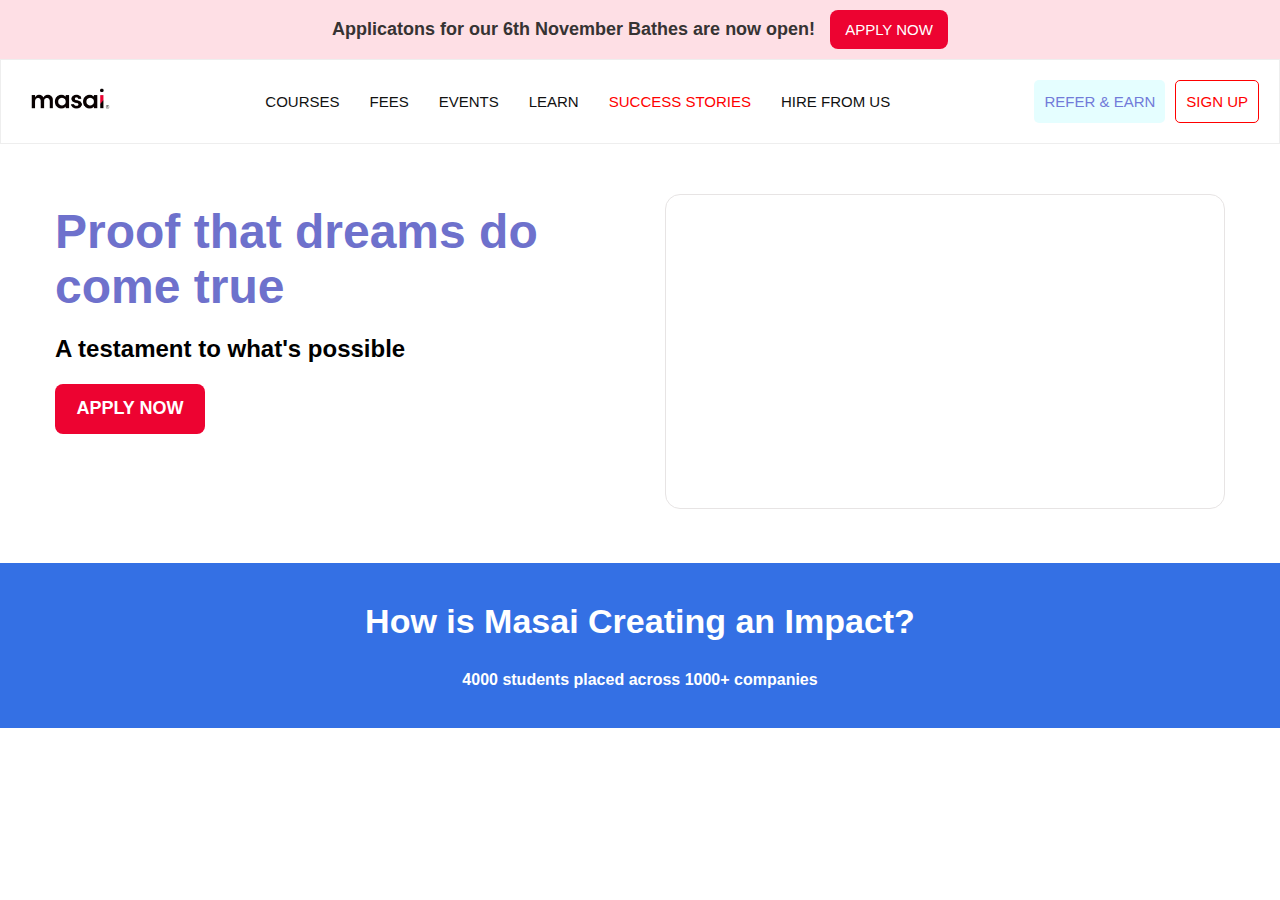
<file: Day-4/Build success stories/index.html>
<!DOCTYPE html>
<html lang="en">

<head>
    <meta charset="UTF-8">
    <meta name="viewport" content="width=device-width, initial-scale=1.0">
    <title>Build success stories</title>
    <link rel="stylesheet" href="style.css">
</head>

<body>
    <!-- Banner section -->
    <div class="top-banner flex">
        <p>Applicatons for our 6th November Bathes are now open!</p>
        <button>APPLY NOW</button>
    </div>
    <!-- Navnar section -->
    <div class="nav-section flex">
        <!-- Logo -->
        <img src="Masai_Logo_dark_web_b21aab8c62.webp" alt="Logo">
        <!-- Lists -->
        <div id="list-items">
            <ul class="flex">
                <li>COURSES</li>
                <li>FEES</li>
                <li>EVENTS</li>
                <li>LEARN</li>
                <li>SUCCESS STORIES</li>
                <li>HIRE FROM US</li>
            </ul>
        </div>
        <!-- Buttons -->
        <div id="res-btn" class="flex">
            <button>REFER & EARN</button>
            <button>SIGN UP</button>
        </div>
    </div>
    <!-- Hero section -->
    <div class="hero-section flex">
        <!-- Left side -->
        <div class="left flex">
            <h1>Proof that dreams do come true</h1>
            <h2>A testament to what's possible</h2>
            <button>APPLY NOW</button>
        </div>
        <!-- Right side -->
        <div class="right">
            <iframe width="560" height="315" src="https://www.youtube.com/embed/0867JeIfyLY?si=2oU1-mzzCVZwbTZL"
                title="YouTube video player" frameborder="0"
                allow="accelerometer; autoplay; clipboard-write; encrypted-media; gyroscope; picture-in-picture; web-share"
                referrerpolicy="strict-origin-when-cross-origin" allowfullscreen></iframe>
        </div>
    </div>
    <!-- Last section -->
    <div class="last flex">
        <h2>How is Masai Creating an Impact?</h2>
        <h3>4000 students placed across 1000+ companies</h3>
    </div>
</body>

</html>
</file>
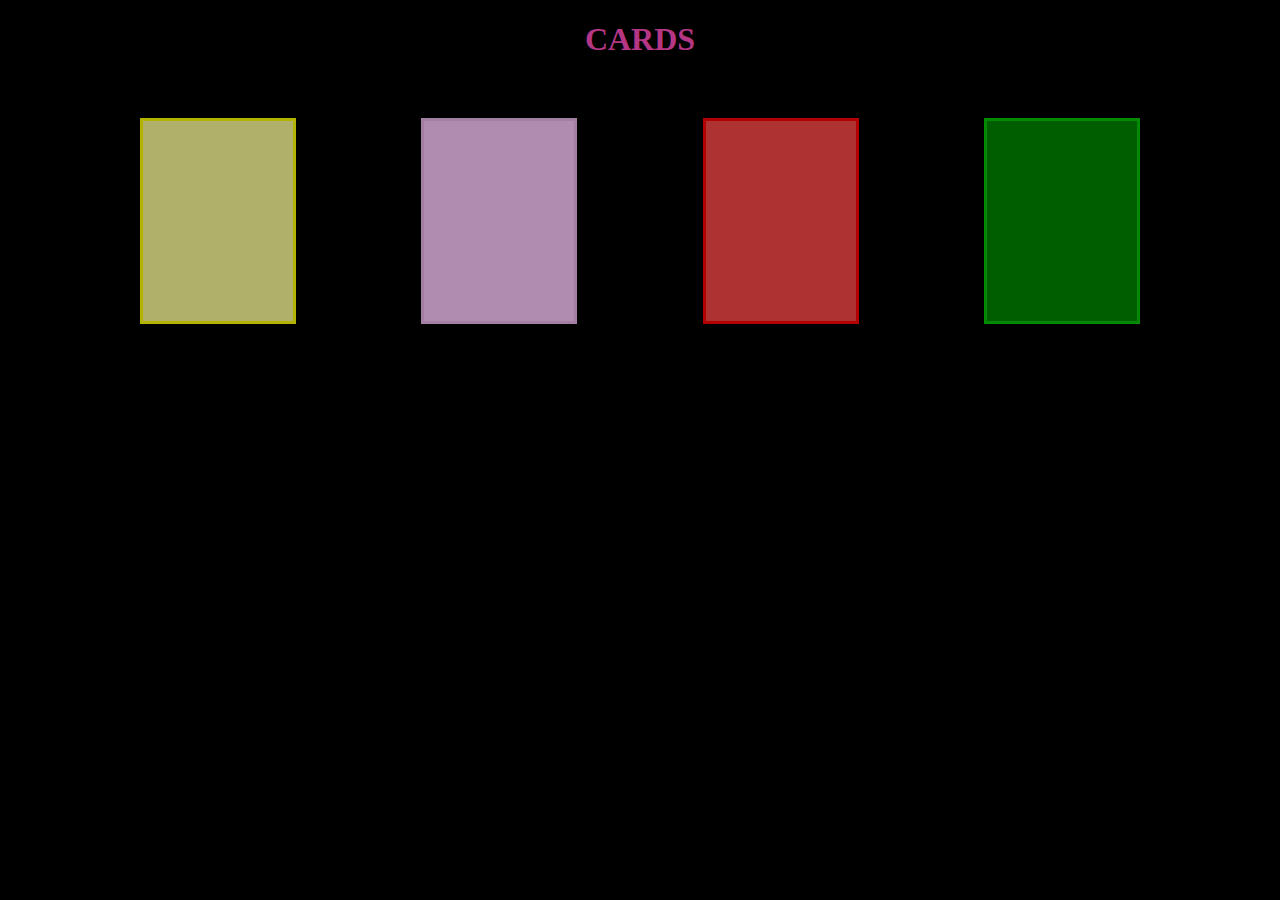
<file: Day-4/Cards that fade/index.html>
<!DOCTYPE html>
<html lang="en">

<head>
    <meta charset="UTF-8">
    <meta name="viewport" content="width=device-width, initial-scale=1.0">
    <title>Cards that fade</title>
    <style>
        body {
            background-color: black;
        }

        h1 {
            text-align: center;
            color: #B43684;
        }

        body>div {
            max-width: 1000px;
            margin: 0 auto;
        }

        div>div>div {
            width: 150px;
            height: 200px;
        }

        div>div {
            display: flex;
            justify-content: space-between;
            margin-top: 30px;
        }

        div>div>div:nth-child(1) {
            background-color: #FBFB98;
            border: 3px solid yellow;
        }

        div>div>div:nth-child(2) {
            background-color: #FBC8FC;
            border: 3px solid rgb(234, 182, 234);
        }

        div>div>div:nth-child(3) {
            background-color: #FA4848;
            border: 3px solid red;
        }

        div>div>div:nth-child(4) {
            background-color: #008500;
            border: 3px solid #03C503;
        }

        div>div>div:hover {
            opacity: 1;
        }

        div>div>div:not(:hover) {
            opacity: 0.7;
        }
    </style>
</head>

<body>
    <div>
        <h1>CARDS</h1>
        <div>
            <div></div>
            <div></div>
            <div></div>
            <div></div>
        </div>
    </div>
</body>

</html>
</file>
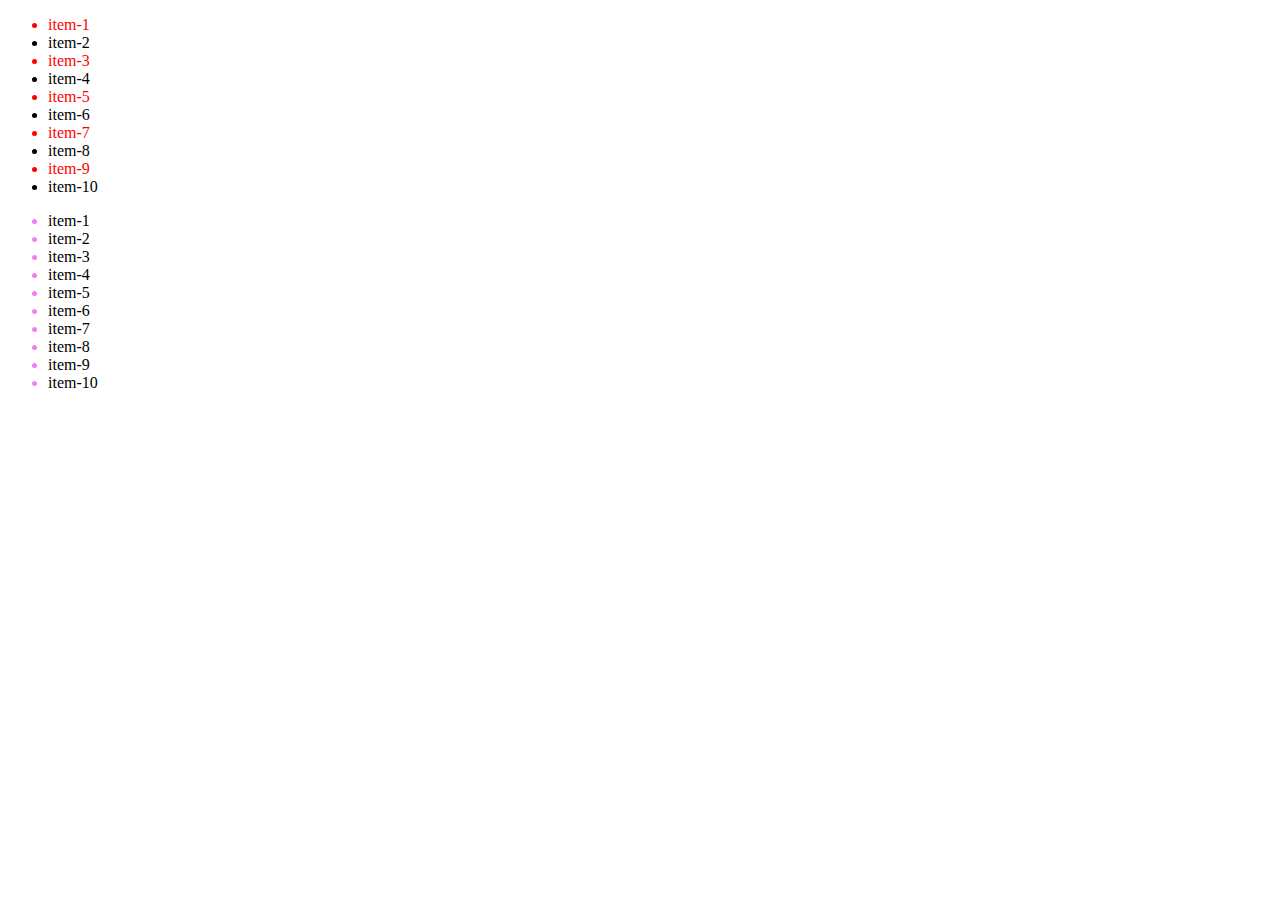
<file: Day-4/Display user details/index.html>
<!DOCTYPE html>
<html lang="en">

<head>
    <meta charset="UTF-8">
    <meta name="viewport" content="width=device-width, initial-scale=1.0">
    <title>Document</title>
    <style>
        #list1>li:nth-child(odd) {
            color: red;
        }

        ul+ul li::marker {
            color: #EE82EE;
        }
    </style>
</head>

<body>
    <ul id="list1">
        <li>item-1</li>
        <li>item-2</li>
        <li>item-3</li>
        <li>item-4</li>
        <li>item-5</li>
        <li>item-6</li>
        <li>item-7</li>
        <li>item-8</li>
        <li>item-9</li>
        <li>item-10</li>
    </ul>
    <ul>
        <li>item-1</li>
        <li>item-2</li>
        <li>item-3</li>
        <li>item-4</li>
        <li>item-5</li>
        <li>item-6</li>
        <li>item-7</li>
        <li>item-8</li>
        <li>item-9</li>
        <li>item-10</li>
    </ul>
</body>

</html>
</file>
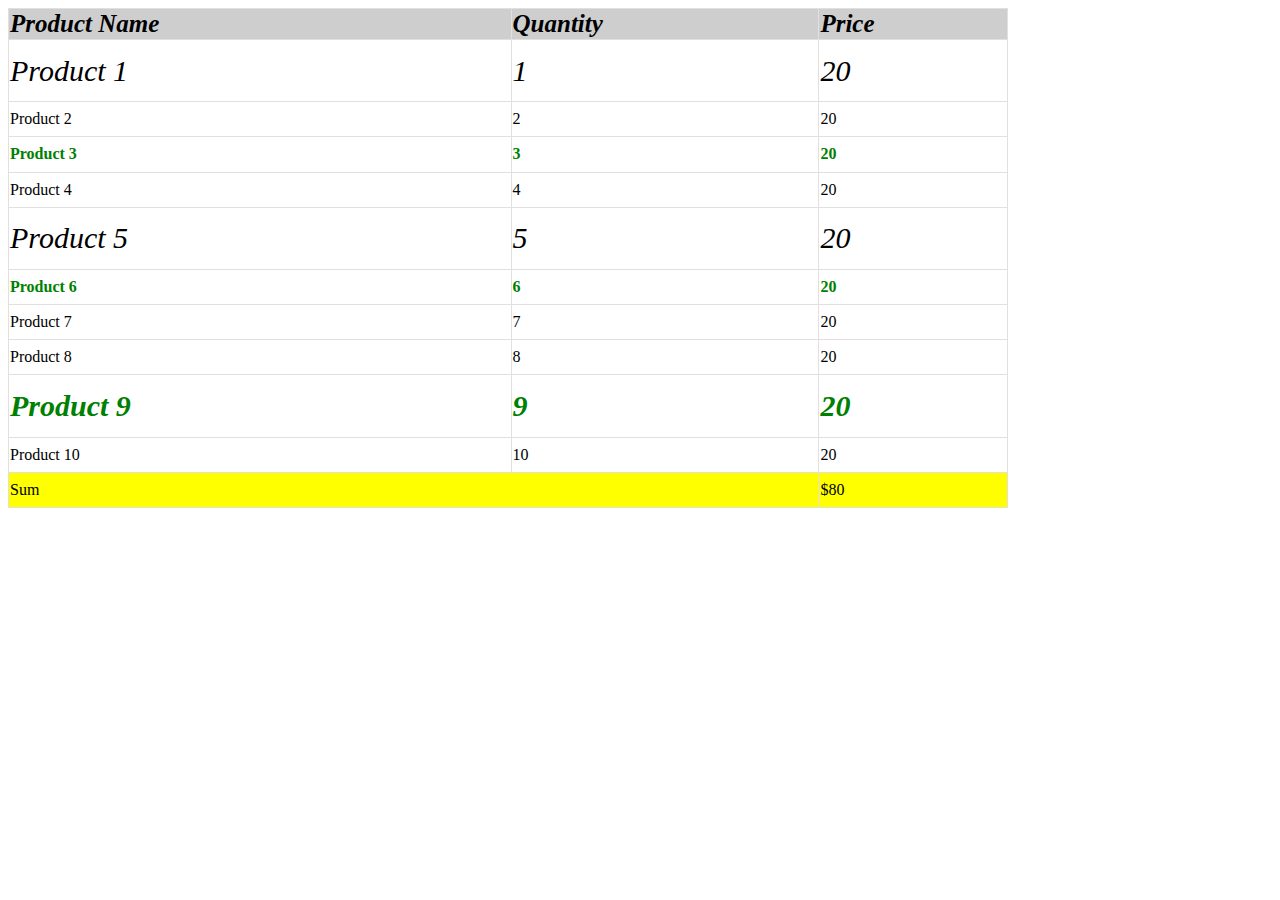
<file: Day-4/Styling a table/index.html>
<!DOCTYPE html>
<html lang="en">

<head>
    <meta charset="UTF-8">
    <meta name="viewport" content="width=device-width, initial-scale=1.0">
    <title>Styling a table</title>
    <style>
        table {
            border-collapse: collapse;
            width: 1000px;
            height: 500px;
        }

        th,
        td {
            border: 1px solid rgb(227, 223, 223);

        }

        thead>tr>th {
            font-style: italic;
            font-size: 25px;
            font-weight: bold;
            text-align: left;
            background-color: #CECECE;
        }

        tbody>tr:nth-child(3n) {
            color: green;
            font-weight: bold;
        }

        tbody>tr:nth-child(4n+1) {
            font-style: italic;
            font-size: 30px;
        }

        tbody>tr:last-child {
            background-color: yellow;
        }
    </style>
</head>

<body>
    <table>
        <thead>
            <tr>
                <th>Product Name</th>
                <th>Quantity</th>
                <th>Price</th>
            </tr>
        </thead>
        <tbody>
            <tr>
                <td>Product 1</td>
                <td>1</td>
                <td>20</td>
            </tr>
            <tr>
                <td>Product 2</td>
                <td>2</td>
                <td>20</td>
            </tr>
            <tr>
                <td>Product 3</td>
                <td>3</td>
                <td>20</td>
            </tr>
            <tr>
                <td>Product 4</td>
                <td>4</td>
                <td>20</td>
            </tr>
            <tr>
                <td>Product 5</td>
                <td>5</td>
                <td>20</td>
            </tr>
            <tr>
                <td>Product 6</td>
                <td>6</td>
                <td>20</td>
            </tr>
            <tr>
                <td>Product 7</td>
                <td>7</td>
                <td>20</td>
            </tr>
            <tr>
                <td>Product 8</td>
                <td>8</td>
                <td>20</td>
            </tr>
            <tr>
                <td>Product 9</td>
                <td>9</td>
                <td>20</td>
            </tr>
            <tr>
                <td>Product 10</td>
                <td>10</td>
                <td>20</td>
            </tr>
            <tr>
                <td colspan="2">Sum</td>
                <td>$80</td>
            </tr>
        </tbody>
    </table>
</body>

</html>
</file>
<file: Day-4/Build success stories/style.css>
* {
    margin: 0;
    padding: 0;
    box-sizing: border-box;
}

body {
    font-family: Inter, sans-serif;
}

.flex {
    display: flex;
}

/* Banner section */

.top-banner {
    gap: 15px;
    padding: 10px;
    background-color: #FEDFE5;
    align-items: center;
    justify-content: center;
}

.top-banner p {
    font-weight: bold;
    font-size: 18px;
    color: #363333;
}

.top-banner button {
    padding: 11px 15px;
    border-radius: 8px;
    cursor: pointer;
    background-color: #ED0331;
    color: white;
    border: none;
    font-weight: 500;
    font-size: 15px;
}


/* Navnar section */
.nav-section {
    border: 1px solid rgb(238, 238, 238);
    justify-content: space-between;
    padding: 20px;
    align-items: center;
}

.nav-section img {
    width: 100px;
    cursor: pointer;
}

#list-items ul {
    list-style: none;
    gap: 30px;
    cursor: pointer;
    font-size: 15px;
    font-weight: 500;
    color: rgb(17, 17, 17);
}

#list-items ul li:nth-child(5) {
    color: red;
}

#res-btn {
    gap: 10px;
}

#res-btn button {
    padding: 12px 10px;
    border-radius: 5px;
    cursor: pointer;
    font-size: 15px;
}

#res-btn button:nth-child(1) {
    border: none;
    background-color: #E5FEFF;
    color: #727bd9;
}

#res-btn button:nth-child(2) {
    border: 1px solid red;
    background-color: white;
    color: red;
}

/* Hero section */
.hero-section {
    justify-content: space-around;
    margin-top: 50px;
}

.left {
    flex-direction: column;
    width: 500px;
    height: 250px;
    justify-content: space-around;
}

.left h1 {
    font-size: 48px;
    font-weight: 800;
    color: #6E71CC;
}

.left h2 {
    font-size: 24px;
    font-weight: 700;
}

.left button {
    width: 150px;
    height: 50px;
    border-radius: 8px;
    cursor: pointer;
    background-color: #ED0331;
    color: white;
    border: none;
    font-weight: 700;
    font-size: 18px;
}

.right iframe {
    border-radius: 15px;
    border: 1px solid rgb(231, 228, 228);
}

/* Last section */
.last {
    height: 165px;
    margin-top: 50px;
    flex-direction: column;
    align-items: center;
    justify-content: center;
    background-color: #3470E4;
    gap: 30px;
}

.last h2 {
    font-size: 34px;
    font-weight: 700;
    color: white;
}

.last h3 {
    font-size: 16px;
    font-weight: 600;
    color: white;
}
</file>
